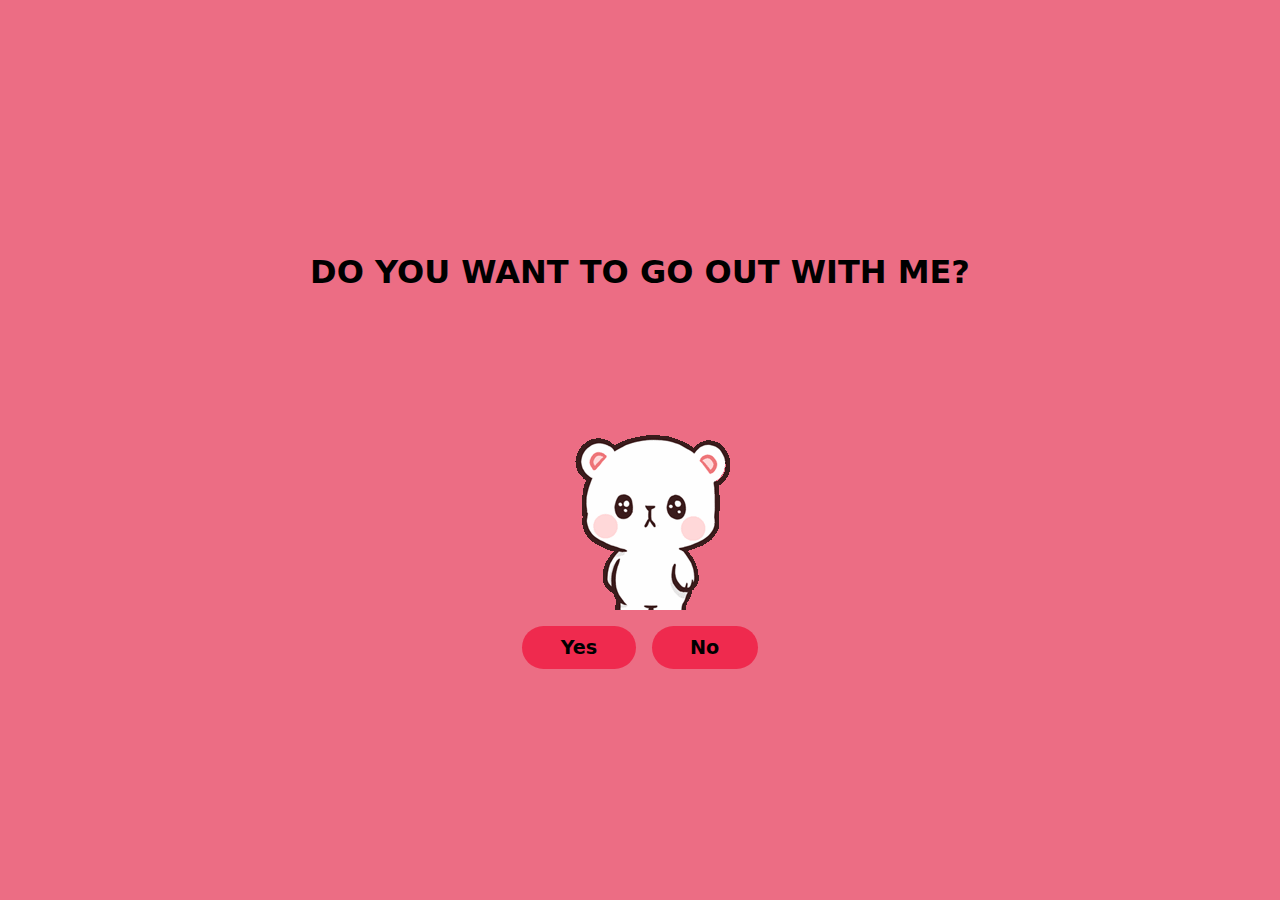
<file: index.html>
<!DOCTYPE html>
<html lang="en">
  <head>
    <meta charset="UTF-8" />
    <meta name="viewport" content="width=device-width, initial-scale=1.0" />
    <title>Date?</title>
    <link rel="stylesheet" href="style.css" />
  </head>
  <body>
    <h1>do you want to go out with me?</h1>
    <img src="./1.gif" alt="Please" />
    <div class="buttons">
      <button class="btn btn--yes">Yes</button>
      <button class="btn btn--no">No</button>
    </div>

    <script src="script.js"></script>
  </body>
</html>
</file>
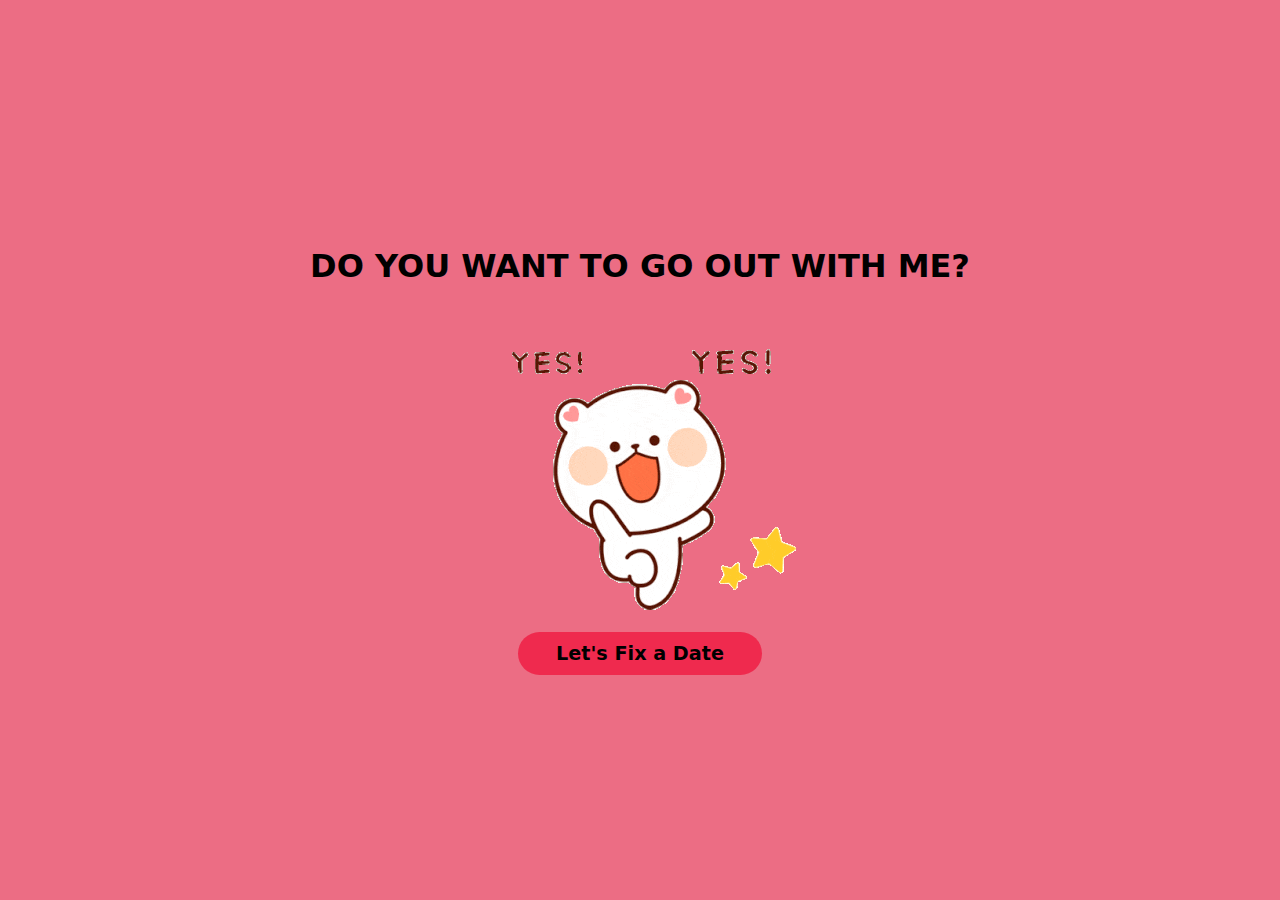
<file: yes.html>
<!DOCTYPE html>
<html lang="en">
  <head>
    <meta charset="UTF-8" />
    <meta name="viewport" content="width=device-width, initial-scale=1.0" />
    <title>Let's Fix a Date!</title>
    <link rel="stylesheet" href="style.css" />
  </head>
  <body>
    <h1>do you want to go out with me?</h1>
    <img src="./2.gif" alt="Please" />
    <a href="https://wa.me/918866966952?text=Hello!" class="btn">Let's Fix a Date</a>
  </body>
</html>
</file>
<file: style.css>
body {
  font-family: system-ui, -apple-system, BlinkMacSystemFont, "Segoe UI", Roboto, Oxygen, Ubuntu,
    Cantarell, "Open Sans", "Helvetica Neue", sans-serif;
  margin: 0;
  background-color: #ec6d84;

  display: grid;
  gap: 1rem;
  place-items: center;
  align-content: center;
  height: 100dvh;
  padding-inline: 1rem;
  overflow-x: hidden;
}

h1 {
  text-transform: uppercase;
  font-weight: 900;
  text-align: center;
}

.giphy-embed {
  pointer-events: none;
  width: 300px;
  height: auto;
}

.btn {
  font: inherit;
  padding: 0.5em 2em;
  background-color: hsl(349, 86%, 55%);
  font-size: 1.2rem;
  border: none;
  font-weight: 600;
  border-radius: 3rem;
  cursor: pointer;
  color: inherit;
  text-decoration: none;
}

.btn:hover {
  background-color: hsl(349, 87%, 44%);
}

.buttons {
  display: flex;
  gap: 1rem;
}
</file>
